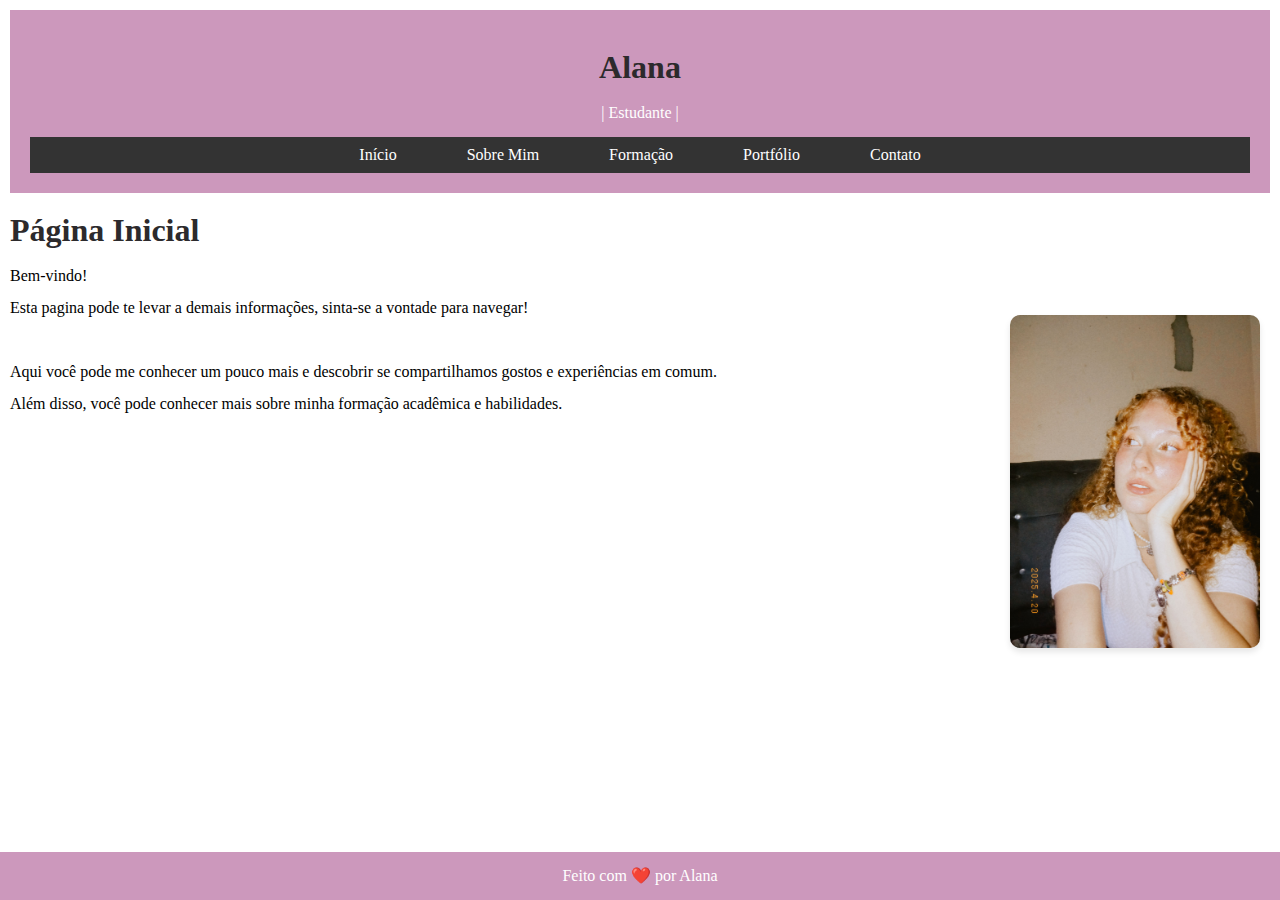
<file: index.html>
<!DOCTYPE html>
<html lang="pt-BR">
<head>
   <meta charset="UTF-8">
   <meta name="viewport" content="width=device-width, initial-scale=1.0">
   <link rel="stylesheet" type="text/css" href="styles.css">
   <title>Inicial</title>
</head>
<body>
   <header> 
   <h1>Alana</h1>
   <p>| Estudante |</p>

   <nav>
    <ul class="menu-horizontal"> <!--menu que ficará em todas as paginas-->
      <li><a href="index.html" class="menu-item">Início</a></li>
      <li><a href="sobre.html" class="menu-item">Sobre Mim</a></li>
      <li><a href="formacao.html" class="menu-item">Formação</a></li>
      <li><a href="portfolio.html" class="menu-item">Portfólio</a></li>
      <li><a href="contato.html" class="menu-item">Contato</a></li>
    </ul>
   </nav>
   </header>
    <h1>Página Inicial</h1> <!--conteudo da página inicial-->
    <p>Bem-vindo!</p>
    <p>Esta pagina pode te levar a demais informações, sinta-se a vontade para navegar!</p>
    <br>

    <p>Aqui você pode me conhecer um pouco mais e descobrir se compartilhamos gostos e experiências em comum.</p>
    <p>Além disso, você pode conhecer mais sobre minha formação acadêmica e habilidades.</p>
        
    <div class="imagem"> <!--imagem minha-->
       <img src="fotoSite.jpg" alt="Essa sou eu!" width="250" height="350">
    </div>
 <footer> <!--rodapé fixo que ficara em todas as paginas-->
    <p>Feito com ❤️ por Alana</p>
 </footer>
</body>
</html>
</file>
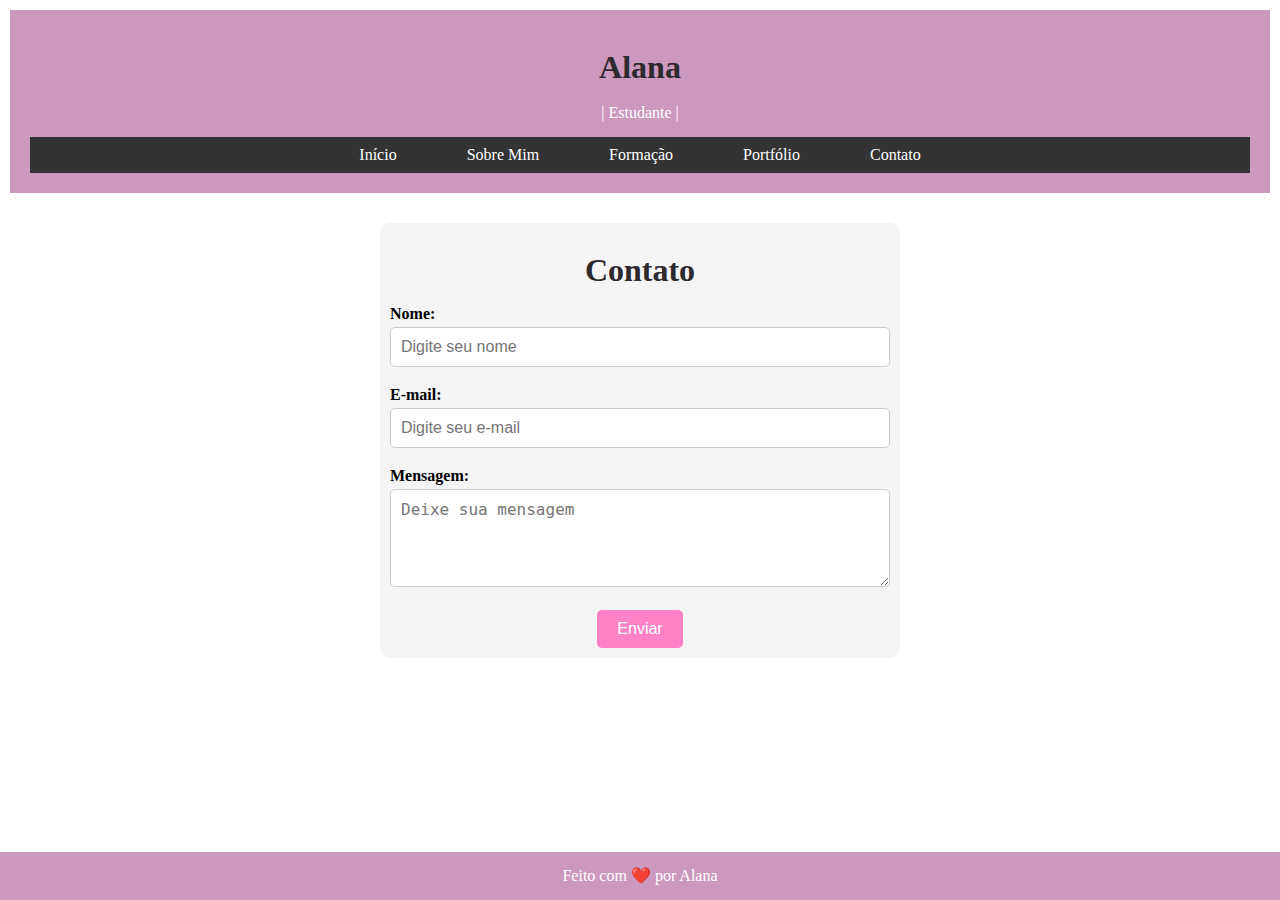
<file: contato.html>
<!DOCTYPE html>
<html lang="pt-BR">
<head>
  <meta charset="UTF-8">
  <meta name="viewport" content="width=device-width, initial-scale=1.0">
  <link rel="stylesheet" type="text/css" href="styles.css">
  <title>Contato</title>
</head>
<body>
  <header>
  <h1>Alana</h1>
  <p>| Estudante |</p>

  <nav>
    <ul class="menu-horizontal">
    <li><a href="index.html" class="menu-item">Início</a></li>
    <li><a href="sobre.html" class="menu-item">Sobre Mim</a></li>
    <li><a href="formacao.html" class="menu-item">Formação</a></li>
    <li><a href="portfolio.html" class="menu-item">Portfólio</a></li>
    <li><a href="contato.html" class="menu-item">Contato</a></li>
    </ul>
  </nav>
  </header>

  <section class="form-contato"> <!--formulario para contato-->
    <h1>Contato</h1>
    <form action="#" method="post">
      <div class="campo"> <!--campo para nome-->
        <label for="nome">Nome:</label>
        <input type="text" id="nome" name="nome" placeholder="Digite seu nome" required>
      </div>
      <div class="campo"> <!--campo para e-mail-->
        <label for="email">E-mail:</label>
        <input type="email" id="email" name="email" placeholder="Digite seu e-mail" required>
      </div>
      <div class="campo"> <!--campo para mensagem-->
        <label for="mensagem">Mensagem:</label>
        <textarea id="mensagem" name="mensagem" rows="4" placeholder="Deixe sua mensagem" required></textarea>
      </div>
      <div class="botao"> <!--botão para enviar-->
        <button type="submit">Enviar</button>
      </div>
    </form>
  </section>
    
 <footer>
    <p>Feito com ❤️ por Alana</p>
 </footer>
</body>
</html>
</file>
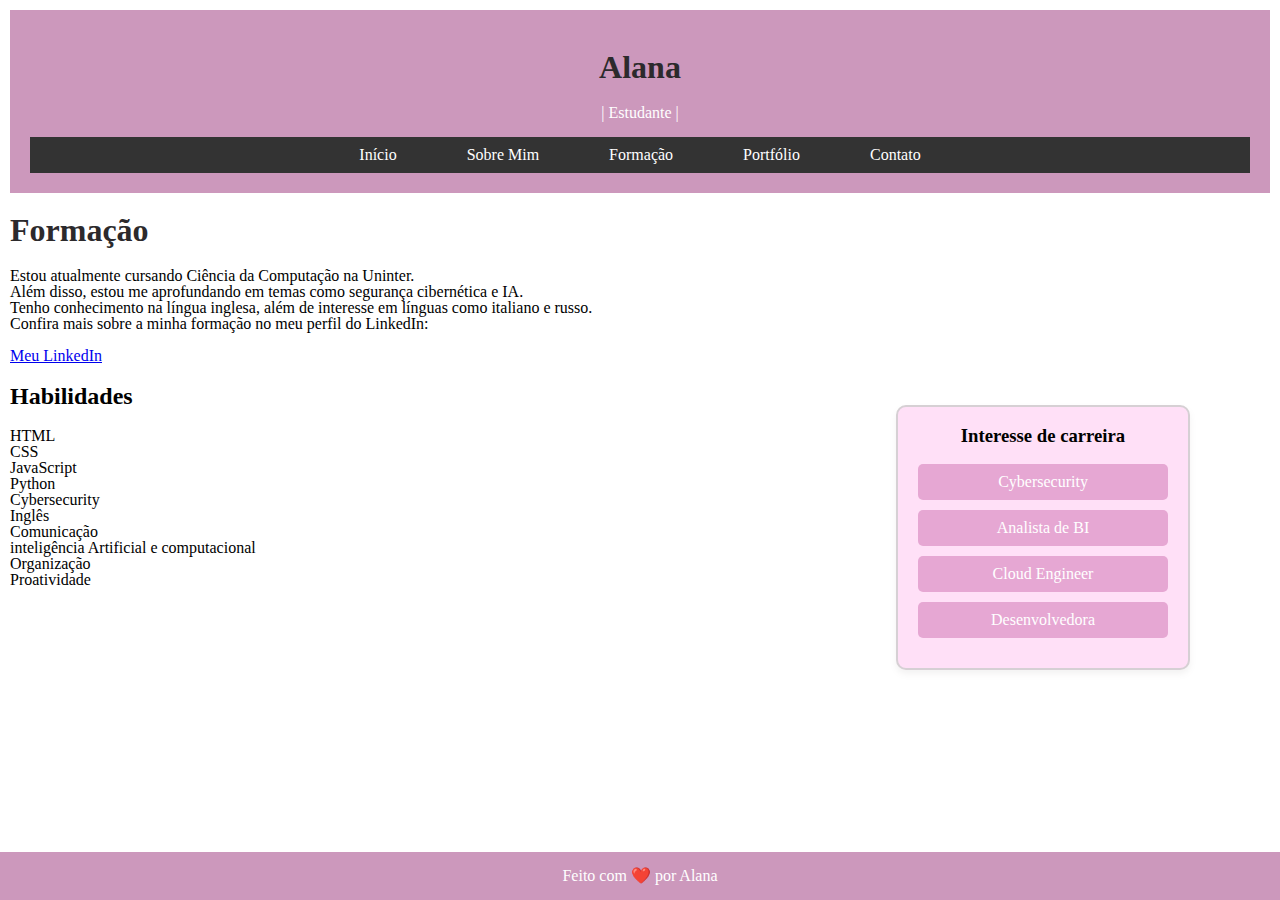
<file: formacao.html>
<!DOCTYPE html>
<html lang="pt-BR">
<head>
  <meta charset="UTF-8">
  <meta name="viewport" content="width=device-width, initial-scale=1.0">
  <link rel="stylesheet" type="text/css" href="styles.css">
  <title>Formacao</title>
</head>
<body>
  <header>
  <h1>Alana</h1>
  <p>| Estudante |</p>

  <nav>
    <ul class="menu-horizontal">
    <li><a href="index.html" class="menu-item">Início</a></li>
    <li><a href="sobre.html" class="menu-item">Sobre Mim</a></li>
    <li><a href="formacao.html" class="menu-item">Formação</a></li>
    <li><a href="portfolio.html" class="menu-item">Portfólio</a></li>
    <li><a href="contato.html" class="menu-item">Contato</a></li>
    </ul>
  </nav>
  </header>

  <h1>Formação</h1> <!--conteudo superficial sbre minha formaçao-->
    <p>Estou atualmente cursando Ciência da Computação na Uninter.
    <br>Além disso, estou me aprofundando em temas como segurança cibernética e IA.
    <br>Tenho conhecimento na língua inglesa, além de interesse em línguas como italiano e russo.
    <br>Confira mais sobre a minha formação no meu perfil do LinkedIn:</p>
    <a href="https://www.linkedin.com/in/alana-gabriele-cruz-b99ba131a/" target="_blank" class="linkedin-link">Meu LinkedIn</a> <!--link que leva ao meu linkedin-->
 
  <h2>Habilidades</h2> <!--lista de habilidades-->
    <li>HTML</li>
    <li>CSS</li>
    <li>JavaScript</li>
    <li>Python</li>
    <li>Cybersecurity</li>
    <li>Inglês</li>
    <li>Comunicação</li>
    <li>inteligência Artificial e computacional</li>
    <li>Organização</li>
    <li>Proatividade</li>


  <aside class="lista-carreira"> <!--lista de interesses-->
    <h3>Interesse de carreira</h3>
    <ul>
      <li>Cybersecurity</li>
      <li>Analista de BI</li>
      <li>Cloud Engineer</li>
      <li>Desenvolvedora</li>
    </ul>
  </aside>        
 <footer>
    <p>Feito com ❤️ por Alana</p>
 </footer>    
</body>
</html>
</file>
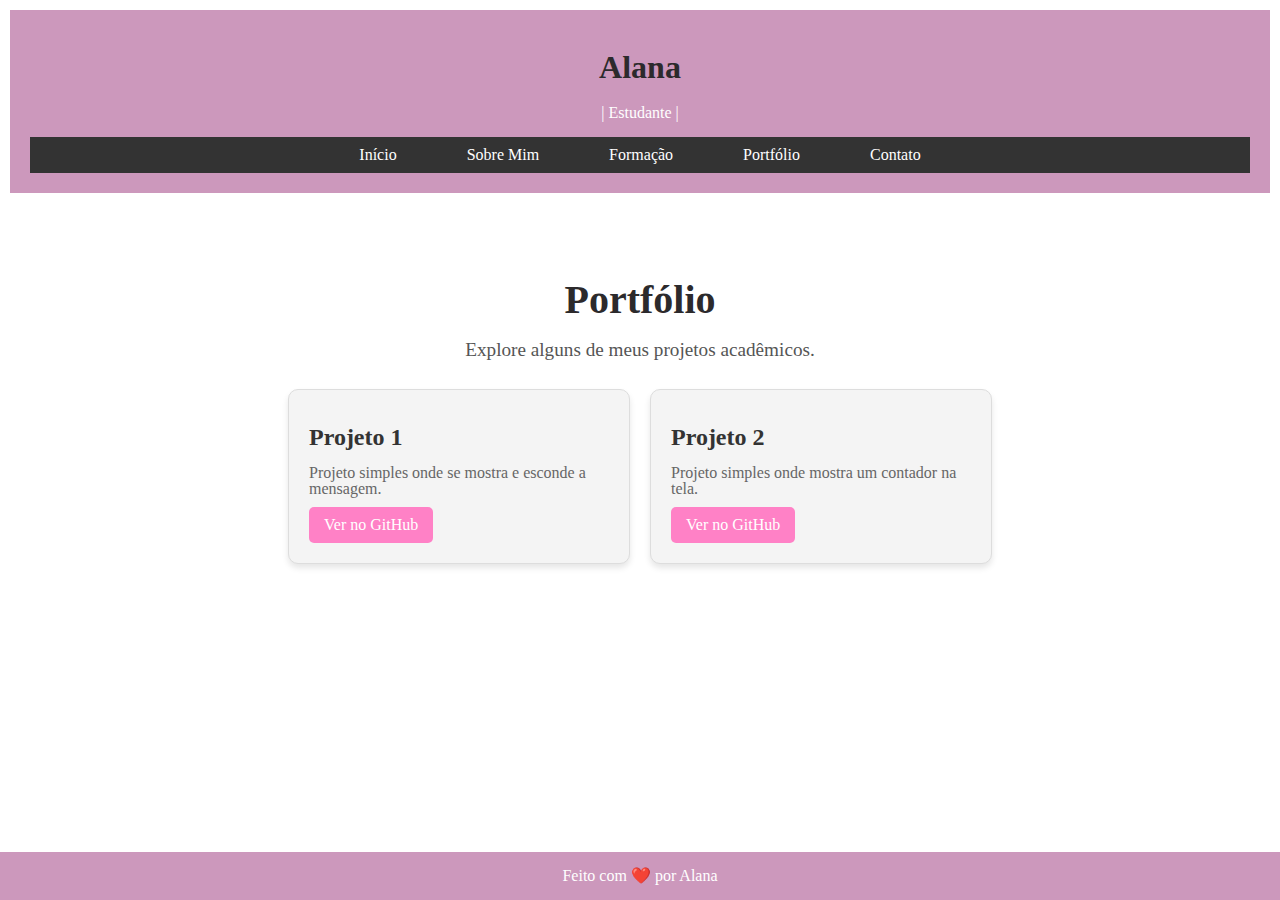
<file: portfolio.html>
<!DOCTYPE html>
<html lang="pt-BR">
<head>
  <meta charset="UTF-8">
  <meta name="viewport" content="width=device-width, initial-scale=1.0">
  <link rel="stylesheet" type="text/css" href="styles.css">
  <title>Portifolio</title>
</head>
<body>
  <header>
  <h1>Alana</h1>
  <p>| Estudante |</p>

  <nav>
    <ul class="menu-horizontal">
    <li><a href="index.html" class="menu-item">Início</a></li>
    <li><a href="sobre.html" class="menu-item">Sobre Mim</a></li>
    <li><a href="formacao.html" class="menu-item">Formação</a></li>
    <li><a href="portfolio.html" class="menu-item">Portfólio</a></li>
    <li><a href="contato.html" class="menu-item">Contato</a></li>
    </ul>
  </nav>
  </header>

  <main>
  <section class="portfolio"> 
    <h1>Portfólio</h1>
    <p>Explore alguns de meus projetos acadêmicos.</p>
    <div class="projetos"> 
        
      <div class="projeto"> <!--area de projetos, todos recebem um link para direcionamento-->
        <h2>Projeto 1</h2>
        <p>Projeto simples onde se mostra e esconde a mensagem.</p>
        <a href="https://github.com/lanis-pie/mostra_esconde_mensagem" target="_blank">Ver no GitHub</a>
      </div>
        
      <div class="projeto"> 
        <h2>Projeto 2</h2>
        <p>Projeto simples onde mostra um contador na tela.</p>
        <a href="https://github.com/lanis-pie/contador" target="_blank">Ver no GitHub</a>
      </div>

    </div>
  </section>
  </main>

 <footer>
    
    <p>Feito com ❤️ por Alana</p>
 </footer>
</body>
</html>
</file>
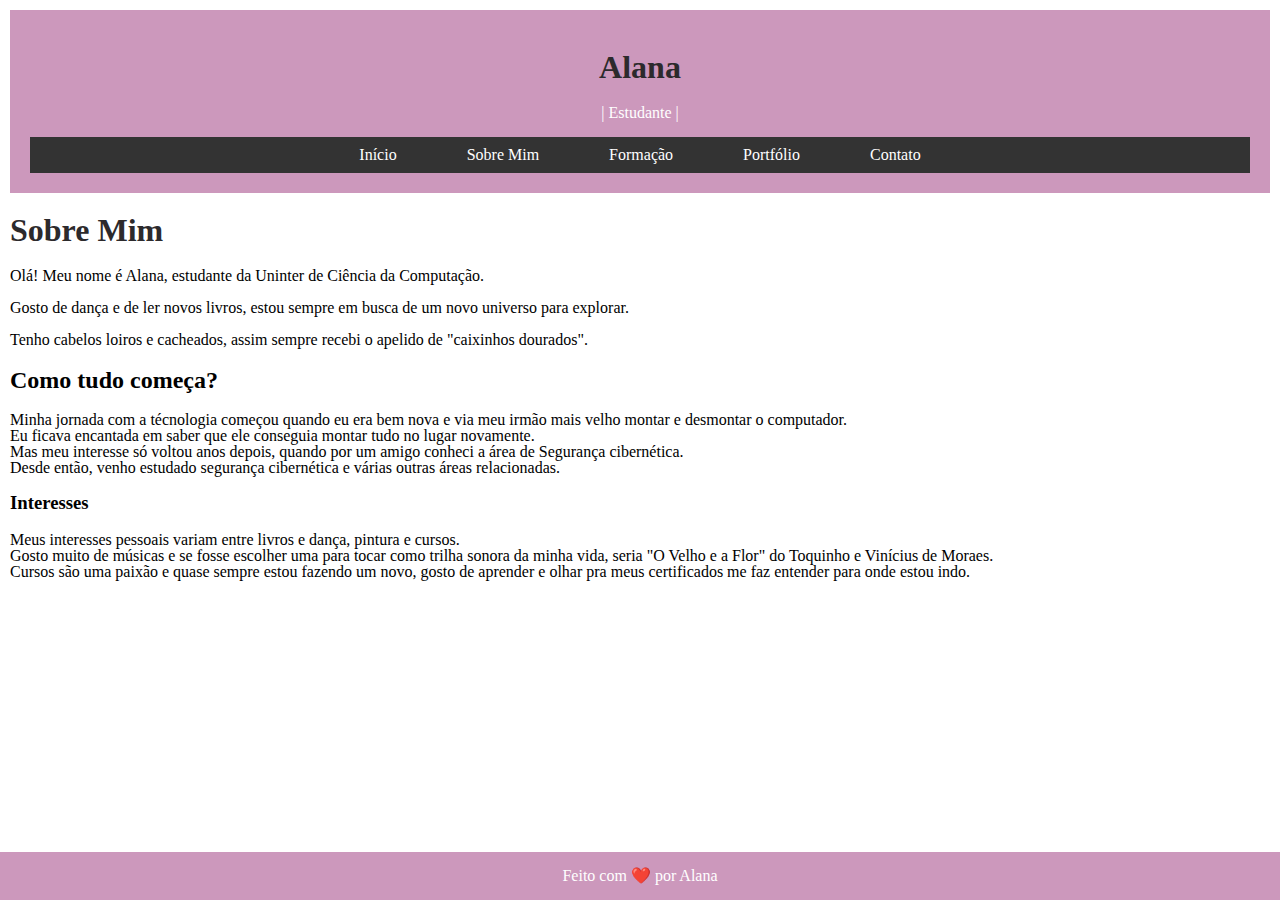
<file: sobre.html>
<!DOCTYPE html>
<html lang="pt-BR">
<head>
    <meta charset="UTF-8">
    <meta name="viewport" content="width=device-width, initial-scale=1.0">
    <link rel="stylesheet" type="text/css" href="styles.css">
    <title>Sobre Mim</title>
</head>
<body>
   <header>
    <h1>Alana</h1>
    <p>| Estudante | </p>
    
    <nav>
     <ul class="menu-horizontal">
      <li><a href="index.html" class="menu-item">Início</a></li>
      <li><a href="sobre.html" class="menu-item">Sobre Mim</a></li>
      <li><a href="formacao.html" class="menu-item">Formação</a></li>
      <li><a href="portfolio.html" class="menu-item">Portfólio</a></li>
      <li><a href="contato.html" class="menu-item">Contato</a></li>
    </ul>

    </nav>
    </header> 
    <h1>Sobre Mim</h1> <!--conteudo sobre mim-->
    <p>Olá! Meu nome é Alana, estudante da Uninter de Ciência da Computação.</p>
    <p>Gosto de dança e de ler novos livros, estou sempre em busca de um novo universo para explorar.</p> 
    <p>Tenho cabelos loiros e cacheados, assim sempre recebi o apelido de "caixinhos dourados".</p>    

    <h2>Como tudo começa?</h2>
    <p>Minha jornada com a técnologia começou quando eu era bem nova e via meu irmão mais velho montar e desmontar o computador.
    <br>
    Eu ficava encantada em saber que ele conseguia montar tudo no lugar novamente.
    <br
    >Mas meu interesse só voltou anos depois, quando por um amigo conheci a área de Segurança cibernética.
    <br>
    Desde então, venho estudado segurança cibernética e várias outras áreas relacionadas.
    </p>
    <h3>Interesses</h3>
    <p>Meus interesses pessoais variam entre livros e dança, pintura e cursos.
        <br>
        Gosto muito de músicas e se fosse escolher uma para tocar como trilha sonora da minha vida, seria "O Velho e a Flor" do Toquinho e Vinícius de Moraes.
        <br>
        Cursos são uma paixão e quase sempre estou fazendo um novo, gosto de aprender e olhar pra meus certificados me faz entender para onde estou indo.
            
    </p>
    <footer>
     <p>Feito com ❤️ por Alana</p>
     </footer>        
</body>
</html>
</file>
<file: styles.css>
body { 
  font-family: serif, 15px;
  margin: 0px;
  padding: 10px;
  line-height: 1.0;
}
header {
  background-color: #cc98bc;
  color: #fff;
  padding: 20px;
  text-align: center;
}

footer {
  position: fixed;
  left: 0;
  right: 0;
  bottom: 0;
  width: 100%;
  background-color: #cc98bc;
  color: #fff;
  text-align: center;
  
}

h1 {
  color: #2c2a2c;
}


/* Configurações menu */
.menu-horizontal {
  list-style: none;
  margin: 0;
  padding: 0;
  display: flex; 
  background-color: #333;
  justify-content: center; 
}

.menu-horizontal li {
  margin: 0 15px;
}

.menu-horizontal li a {
  text-decoration: none; 
  color: white; 
  padding: 10px 20px; 
  display: block; 
  transition: background-color 0.3s, color 0.3s;
}

.menu-horizontal li a:hover {
  background-color: #555; 
  color: #fab4b4; 
}


 /* centralizar a frase */
.centralizada {
  display: block; 
  text-align: center;
  margin: 10px 0;
}
/* Estilização do conteúdo */
.conteudo {
  display: flex;
  justify-content: space-between; 
  align-items: center; 
  margin: 20px;
  padding: 20px;
}

/* Estilização da imagem */
.imagem img {
  max-width: 300px;
  height: auto; 
  border-radius: 10px; 
  box-shadow: 0px 4px 6px rgba(0, 0, 0, 0.1);
  position: absolute;
  right: 20px;
  top: 35%;
}
/* style lista em 'formaçao' */
.lista-carreira {
  position: absolute;
  top: 45%;
  right: 90px; 
  width: 250px;
  background-color: #ffe0f7; 
  border: 2px solid #d6d0d4; 
  border-radius: 10px; 
  box-shadow: 0px 4px 6px rgba(134, 123, 123, 0.1);
  padding: 20px; 
}

.lista-carreira h3 {
  text-align: center;
  margin-top: 0;
}

.lista-carreira ul {
  list-style: none;
  padding: 0;
  margin: 0;
}

.lista-carreira ul li {
  padding: 10px;
  margin-bottom: 10px;
  background-color: #e6a7d3; 
  color: white; 
  border-radius: 5px; 
  text-align: center; 
}

.lista-carreira ul li:hover {
  background-color: #da7cca; 
}
/* style de 'contato' */
.form-contato {
  max-width: 500px;
  margin: 30px auto;
  padding: 10px;
  background-color: #f4f4f4;
  border-radius: 10px;
}

.form-contato h1 {
  text-align: center;
  margin-bottom: 20px;
}

.campo {
  margin-bottom: 20px;
}

.campo label {
  display: block;
  font-weight: bold;
  margin-bottom: 5px;
}

.campo input,
.campo textarea {
  width: 100%;
  padding: 10px;
  border: 1px solid #ccc;
  border-radius: 5px;
  font-size: 16px;
  box-sizing: border-box;
}

.campo input:focus,
.campo textarea:focus {
  border-color: #f06fc5;
  outline: none;
  box-shadow: 0 0 5px rgba(255, 141, 211, 0.5);
}

.botao {
  text-align: center;
}

.botao button {
  background-color: #ff81c6;
  color: white;
  padding: 10px 20px;
  border: none;
  border-radius: 5px;
  font-size: 16px;
  cursor: pointer;
  transition: background-color 0.3s;
}

.botao button:hover {
  background-color: #bb5b8b;
}
/* style de 'portfólio' */
.portfolio {
  max-width: 1000px;
  margin: 40px auto;
  padding: 20px;
  text-align: center;
}

.portfolio h1 {
  font-size: 2.5rem;
  margin-bottom: 20px;
}

.portfolio p {
  font-size: 1.2rem;
  margin-bottom: 30px;
  color: #555;
}

.projetos {
  display: flex;
  flex-wrap: wrap;
  gap: 20px;
  justify-content: center;
}

.projeto {
  background-color: #f4f4f4;
  border: 1px solid #ddd;
  border-radius: 10px;
  box-shadow: 0 4px 6px rgba(0, 0, 0, 0.1);
  width: 300px;
  padding: 20px;
  text-align: left;
  transition: transform 0.3s;
}

.projeto img {
  width: 100%;
  border-radius: 10px;
}

.projeto h2 {
  font-size: 1.5rem;
  margin: 15px 0;
  color: #333;
}

.projeto p {
  font-size: 1rem;
  margin-bottom: 10px;
  color: #666;
}

.projeto a {
  display: inline-block;
  text-decoration: none;
  color: white;
  background-color: #ff81c6;
  padding: 10px 15px;
  border-radius: 5px;
  transition: background-color 0.3s;
}

.projeto a:hover {
  background-color: #bb5b8b;
}

.projeto:hover {
  transform: scale(1.05);
}
</file>
